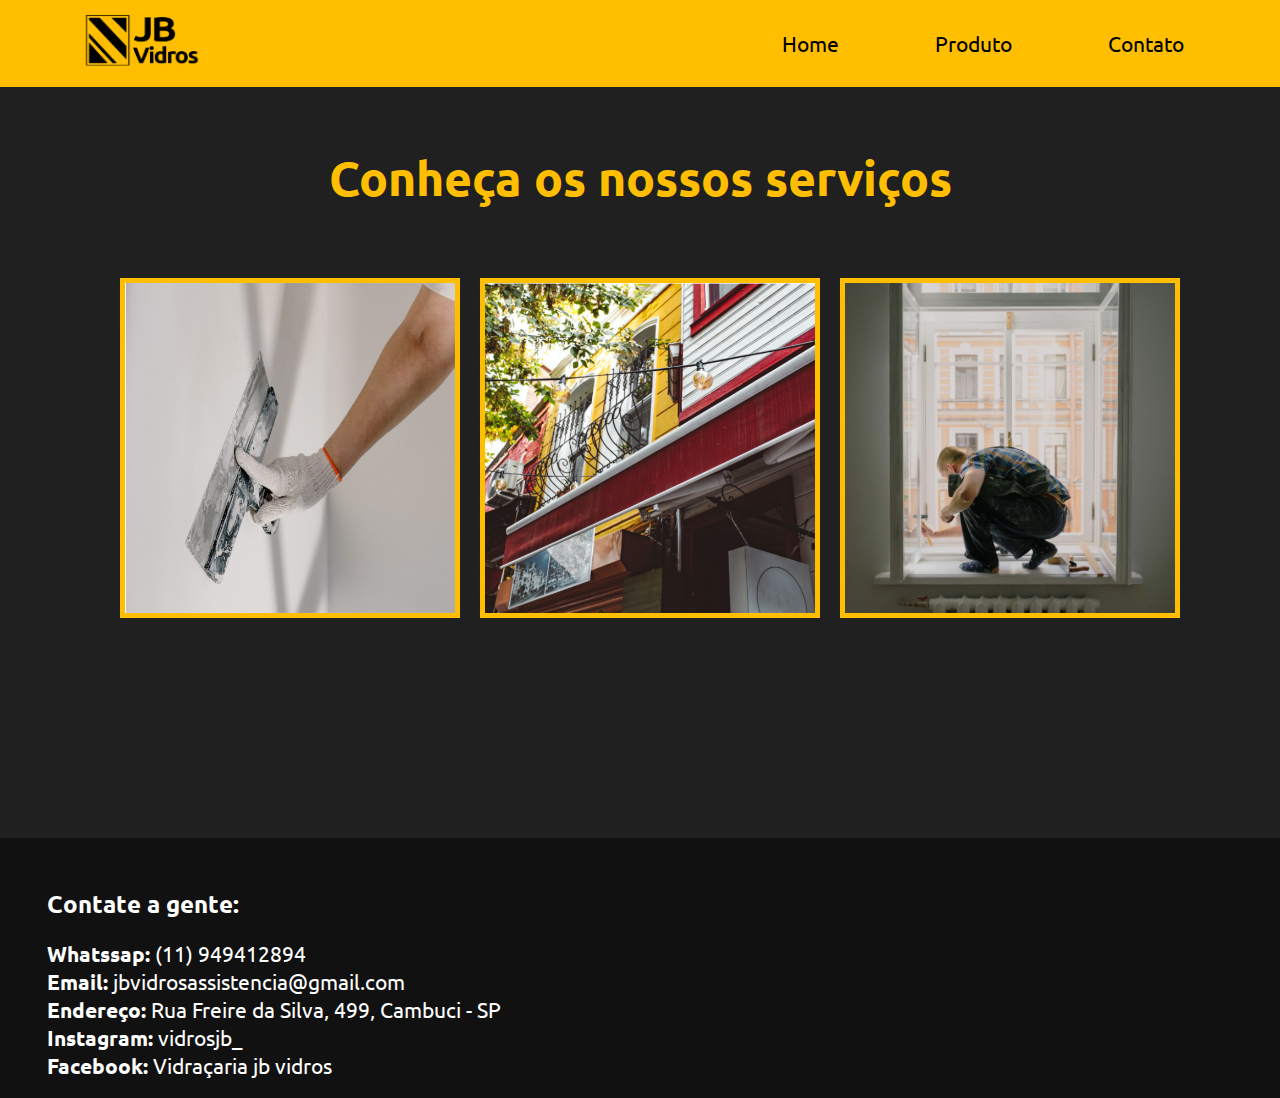
<file: docs/index.html>
<!DOCTYPE html>
<html lang="pt-BR">
  <head>
    <meta charset="UTF-8" />
    <meta http-equiv="X-UA-Compatible" content="IE=edge" />
    <meta name="viewport" content="width=device-width, initial-scale=1.0" />
    <link rel="stylesheet" href="./css/estilo.css">
    <link rel="stylesheet" href="./css/estilomobile.css">
    <link rel="stylesheet" href="./css/estilo_desktop.css">
    <title>JB VIDROS</title>
  </head>
  <body>
    <Div class="container">
        <header> <a href="index.html" id="logo-link"><img src="./imagens/versãofinal2.png" alt="" id="logo"></a>
            <nav>
                
                <ul class="nav_list">
                  <li><a href="index.html">Home</a></li>
                  <li><a href="produtos.html">Produto</a></li>
                  <li><a href="contato.html">Contato</a></li>
                </ul>
            </nav>
        </header>

        <h1 id="subtitulo">Conheça os nossos serviços</h1>
        <section class="container">
            <a href="produtos.html">
              <div class="img_container">
             <img src="./imagens/drywall.png" alt="" id="box1" class="img_boxes">
              <div class="legenda">
                  <h1>Pinturas e Drywall</h1>
              </div>
            </div>
            </a>        
            <a href="produtos.html">
            <div class="img_container">
              <img src="./imagens/fachada.png" alt="" id="box2" class="img_boxes">
              <div class="legenda">
                  <h1>Fachadas de Prédio</h1>
              </div>
            </div>
          </a>
            <a href="produtos.html">
            <div class="img_container">
              <img src="./imagens/janelas.png" alt="" id="box3" class="img_boxes">
              <div class="legenda">
                  <h1>Instalação de Janelas</h1>
              </div>
            </div>
          </a>
        <section>
        
        
    </Div>
    <footer>
        <div id="contato">
            <h2>Contate a gente:</h2>
            <p><strong>Whatssap:</strong> (11) 949412894</p>
            <p id="email"><strong>Email:</strong> jbvidrosassistencia@gmail.com</p>
            <p><strong>Endereço:</strong> Rua Freire da Silva, 499, Cambuci - SP </p>
            <p><strong>Instagram:</strong> vidrosjb_ </p>
            <p><strong>Facebook:</strong> Vidraçaria jb vidros</p>
        </div>
        <iframe src="https://www.google.com/maps/embed?pb=!1m18!1m12!1m3!1d3657.0471005217855!2d-46.619266382556155!3d-23.566751799999995!2m3!1f0!2f0!3f0!3m2!1i1024!2i768!4f13.1!3m3!1m2!1s0x94ce59694e894547%3A0xce93d663f620d1f2!2sR.%20Freire%20da%20Silva%2C%20499%20-%20Cambuci%2C%20S%C3%A3o%20Paulo%20-%20SP%2C%2001523-020!5e0!3m2!1spt-BR!2sbr!4v1679616210387!5m2!1spt-BR!2sbr" width="600" height="450" style="border:0;" allowfullscreen="" loading="lazy" referrerpolicy="no-referrer-when-downgrade" id="mapa"></iframe>

    </footer>
    
  </body>
</html>
</file>
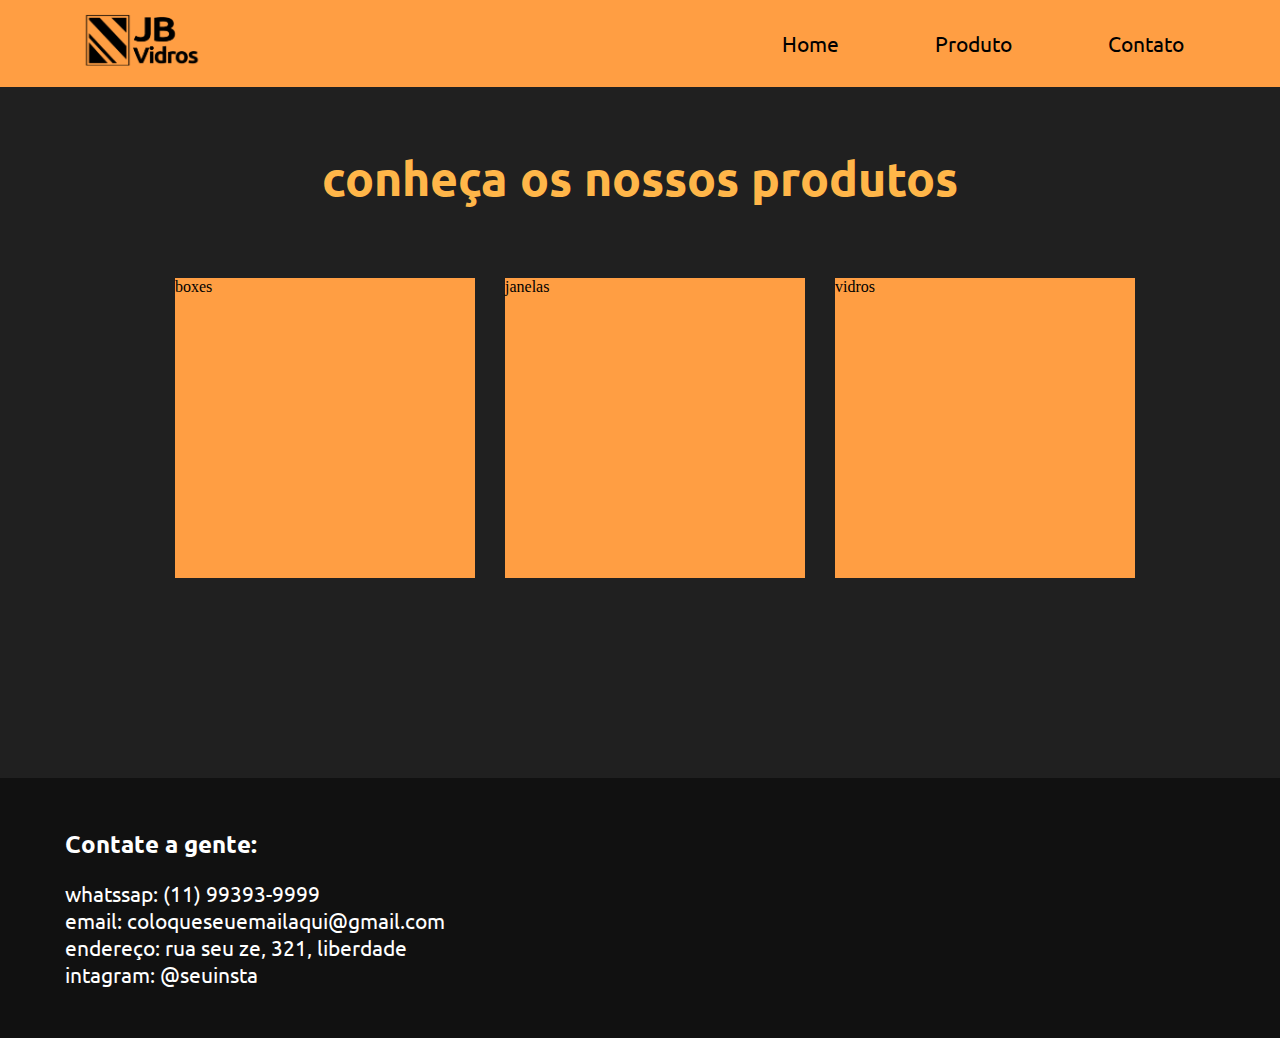
<file: pages/index.html>
<!DOCTYPE html>
<html lang="pt-BR">
  <head>
    <meta charset="UTF-8" />
    <meta http-equiv="X-UA-Compatible" content="IE=edge" />
    <meta name="viewport" content="width=device-width, initial-scale=1.0" />
    <link rel="stylesheet" href="../css/estilo.css">
    <link rel="stylesheet" href="../css/estilomobile.css">
    <title>JB VIDROS</title>
  </head>
  <body>
    <Div class="container">
        <header> <a href="home.html"><img src="../imagens/versãofinal2.png" alt="" id="logo"></a>
            <nav>
                
                <ul class="nav_list">
                  <li><a href="home.html">Home</a></li>
                  <li><a href="produtos.html">Produto</a></li>
                  <li><a href="contato.html">Contato</a></li>
                </ul>
            </nav>
        </header>

        <h1 id="subtitulo">conheça os nossos produtos</h1>
        <section class="container">
            <div class="boxes"> boxes </div>
            <div class="boxes"> janelas </div>
            <div class="boxes"> vidros </div>
        <section>
        
        
    </Div>
    <footer>
        <div id="contato">
            <h2>Contate a gente:</h2>
            <p>whatssap: (11) 99393-9999</p>
            <p>email: coloqueseuemailaqui@gmail.com</p>
            <p>endereço: rua seu ze, 321, liberdade</p>
            <p>intagram: @seuinsta</p>
        </div>
        <iframe src="https://www.google.com/maps/embed?pb=!1m18!1m12!1m3!1d3657.2536014953307!2d-46.62557298445816!3d-23.55933366740387!2m3!1f0!2f0!3f0!3m2!1i1024!2i768!4f13.1!3m3!1m2!1s0x94ce590de847a6ff%3A0xd1c1514a294df0e1!2sRua%20Otto%20de%20Alencar%2C%20315%20-%20Liberdade%2C%20S%C3%A3o%20Paulo%20-%20SP%2C%2001517-000!5e0!3m2!1spt-BR!2sbr!4v1678404687834!5m2!1spt-BR!2sbr" width="600" height="450" style="border:0;" allowfullscreen="" loading="lazy" referrerpolicy="no-referrer-when-downgrade" id="mapa"></iframe>

    </footer>
    
  </body>
</html>
</file>
<file: docs/css/estilo.css>
@import url('https://fonts.googleapis.com/css2?family=Ubuntu:ital,wght@0,500;0,700;1,700&display=swap');


*{
    margin: 0;
    padding: 0;
}
html{
    background-color: #202020;
    scroll-snap-type: mandatory;
}
header{
    width: 100%;
    background-color: #ffbf00;
    display: flex;
    justify-content: space-between;
 
    
}
#logo{
    width: 7.8rem;
    margin-left: 5rem;
}
nav{
    display: flex;
}
.nav_list{
    display: flex;
    align-items: center;
    list-style: none;
    column-gap: 4rem;
    margin-right: 5rem;

}
li a{
    
    text-decoration: none;
    font-family: 'Ubuntu';
    color: rgb(0,0,0);
    font-size: 1.3rem;
    padding: 1rem;
    border-radius: 20px
    
}
li a:hover{
    color: rgb(0,0,0);
    background-color: #e9af02;
    transition: 0.5s;
    
}

section.container{
    display: flex;
    justify-content: center;
    align-items: center;
    margin-top: 70px;
}

.img_boxes{
    width: 450px;
    height: 450px;
    background-color: #ffbf00;
    border: solid 5px #ffbf00;
    left: 0px;
    position: relative;
    z-index: -1;
    
    
}

.img_container{
    position: relative;
    width: 460px;
    transition: 1s;
    margin-left: 30px;
    background-color: transparent;
}
.legenda{
    visibility: hidden;
    position: absolute;
    left: 50px;
    bottom: 30px;
}

.legenda h1{
    margin: 0px;
    color: white;
    font-family: Arial, Helvetica, sans-serif;
}

.img_container:hover .legenda{
    transition: 1.5s;
    visibility: visible;
    
}
.img_container:hover{
    transition: 3s;
    background: linear-gradient(to bottom, rgba(0,0,0,0) 9.74%, #ffbf00 100%);
   
}

#subtitulo{
    font-family: 'Ubuntu', Arial, Helvetica, sans-serif;
    color: #ffbf00;
    margin-top: 60px;
    font-size: 3rem;
    text-align: center;
}

body{
    display: grid;
}
footer{
    
    padding-top: 30px;
    padding-bottom: 30px;
    display: flex;
    justify-content: space-around;
    width: 100%;
    height: 200px;
    margin-top: 200px;
    background-color: #111111;
    color: white;
    font-family: 'Ubuntu';
}
div#contato h2{
    margin-bottom: 20px;
}
div#contato{
    margin-top: 20px;
}
div#contato p{
    font-size: 16pt;
}
#mapa{
    width: 50%;
    height: 100%;
    border-radius: 10px;
}
@media screen and (min-width: 1710px){
    footer{
        padding-top: 30px;
        padding-bottom: 30px;
        display: flex;
        justify-content: space-around;
        width: 100%;
        height: 200px;
        margin-top: 300px;
        background-color: #111111;
        color: white;
        font-family: 'Ubuntu';
    }
}
@media screen  and (min-width: 600px) and(max-width: 770px){
    footer{
        padding-top: 30px;
        padding-bottom: 30px;
        padding-left: 20px;
        display: flex;
        justify-content: space-around;
        width: 100%;
        height: 200px;
        margin-top: 300px;
        background-color: #111111;
        color: white;
        font-family: 'Ubuntu';
    }
    
}
</file>
<file: docs/css/estilomobile.css>
@media  screen and (max-width: 500px)  {
    *{
        width: 300px;
    }
    #logo-link{
        width: 100px;
    }
    #subtitulo{
        
        margin-top: 60px;
        font-size: 1.7rem;
        text-align: center;
        margin-left: 1.9rem;
    }
    
    section.container{
        width: 500px;
        display: flex;
        flex-direction: column;
        justify-content: center;
        align-items: flex-start;
        margin-top: 70px;
        row-gap: 20px;
    }

    body{
        overflow-x: hidden;
    }

    header{
        width: 500px;
        background-color: #ffbf00;
        display: flex;
        justify-content: space-around;
        column-gap: -1000px;
     
    }
    #logo{
        width: 5rem;
        margin-left: 5px;
        margin-top: 5px;
    }
    
    nav{
        align-items: center;
    }

    .nav_list{
        column-gap: 10px;
        margin-left: -50px;
      
    }
    li{
        width: 80px;
    }
    li a{
        font-size: 1rem;
        padding: 1rem;
    
    }
    footer{
        padding-top: 30px;
        padding-bottom: 30px;
        display: flex;
        flex-direction: column;
        justify-content: space-around;
        width: 500px;
        height: 600px;
        margin-top: 100px;
        background-color: #111111;
        color: white;
        font-family: 'Ubuntu';
    }
    div#contato h2{
        margin-bottom: 20px;
        margin-left: 15px;
    }
    div#contato{
        margin-top: 20px;
        margin-left: 10px;
    }
    div#contato p{
        font-size: 16pt;
        margin-bottom: 10px;
    }
    #mapa{
        width: 50%;
        height: 50%;
        border-radius: 10px;
        margin-left: 10px;
    }
    #email{
        width: 380px;
    }
    

}
@media screen and (max-width: 500px) and (min-width: 390px){
    header{
        width: 500px;
        background-color: #ffbf00;
        display: flex;
        justify-content: space-around;
        column-gap: -1000px;
     
    }
    
    #logo{
        width: 5rem;
        margin-left: 5px;
        margin-top: 5px;
    }
    
    nav{
        align-items: center;
    }

    .nav_list{
        column-gap: 10px;
        margin-left: -50px;
      
    }
    li{
        width: 80px;
    }
    li a{
        font-size: 1rem;
        padding: 1rem;
    
    }

    #subtitulo{
        
        margin-top: 60px;
        font-size: 1.7rem;
        text-align: center;
        margin-left: 3.5rem;
    }
    div#contato h2{
        margin-bottom: 20px;
        margin-left: 15px;
    }
    div#contato{
        margin-top: 20px;
        margin-left: 10px;
    }
    div#contato p{
        font-size: 16pt;
    }
    #mapa{
        width: 50%;
        height: 50%;
        border-radius: 10px;
        margin-left: 10px;
    }
}
@media screen and (max-width: 385px ) and (min-width: 321px){
    header{
        width: 500px;
        background-color: #ffbf00;
        display: flex;
        justify-content: space-around;
        column-gap: -1000px;
     
    }
    #logo{
        width: 4rem;
        margin-left: -15px;
        margin-top: 5px;
    }
    .nav_list{
        column-gap: 10px;
        margin-left: -50px;
      
    }
    li{
        margin-left: -16px;
    }
    li:first-child{
        width: 70px;
        margin-right: -4px;
    }
    li a{
        font-size: 12pt;
        padding: 2px;
        margin-left: 5px;
    }

    div.boxes{
        width: 200px;
        height: 200px;
        background-color: #ff8000;
        margin-left: 60px;
    }
    div#contato h2{
        margin-bottom: 20px;
        margin-left: 15px;
    }
    div#contato{
        margin-top: 20px;
        margin-left: 10px;
    }
    div#contato p{
        font-size: 15pt;
    }
    #mapa{
        width: 50%;
        height: 50%;
        border-radius: 10px;
        margin-left: 10px;
    }
    
}
@media screen and (max-width: 320px){
    header{
        width: 500px;
        background-color: #ffbf00;
        display: flex;
        justify-content: space-around;
        column-gap: -1000px;
     
    }
    #subtitulo{
        
        margin-top: 60px;
        font-size: 1.7rem;
        text-align: center;
        margin-left: 0.4rem;
    }
    #logo{
        width: 4rem;
        margin-left: -15px;
        margin-top: 5px;
    }
    .nav_list{
    
        column-gap: 10px;
        margin-left: -70px;
      
    }
    li{
        margin-left: -16px;
    }
    li:first-child{
        width: 70px;
        margin-right: -4px;
    }
    li a{
        font-size: 12pt;
        padding: 2px;
        margin-left: 5px;
    }


    div#contato p{
        font-size: 13pt;
        
    }
    div#contato h2{
        margin-bottom: 20px;
        margin-left: 15px;
    }
    div#contato{
        margin-top: 20px;
        margin-left: 10px;
    }
    div#contato p{
        font-size: 13pt;
    }
    #mapa{
        width: 50%;
        height: 50%;
        border-radius: 10px;
        margin-left: 10px;
    }


}
</file>
<file: docs/css/estilo_desktop.css>
.img_boxes{
    width: 350px;
    height: 350px;
    background-color: #ffbf00;
    border: solid 5px #ffbf00;
    left: 0px;
    position: relative;
    z-index: -1;
    
}


.img_container{
    position: relative;
    width: 360px;
    height: 360px;
    transition: 1s;
    margin-left: 20px;
    
}

.legenda{
    visibility: hidden;
    position: absolute;
    left: 30px;
    bottom: 30px;
    
}

.legenda h1{
    margin: 0px;
    color: white;
    font-family: Arial, Helvetica, sans-serif;
    font-size: 16pt;
}

.img_container:hover .legenda{
    transition: 1.5s;
    visibility: visible;
    
}
.img_container:hover{
    transition: 3s;
    background: linear-gradient(to bottom, rgba(0,0,0,0) 9.74%, #ffbf00 100%);
   
}

@media  screen and (max-width: 1024px) {
    
    .img_boxes{
        width: 250px;
        height: 250px;
        background-color: #ffbf00;
        border: solid 5px #ffbf00;
        left: 0px;
        position: relative;
        z-index: -1;
        
    }
    
    .img_container{
        position: relative;
        width: 260px;
        height: 260px;
        transition: 1s;
        margin-left: 20px;
        
    }
    .legenda{
        visibility: hidden;
        position: absolute;
        left: 30px;
        bottom: 30px;
        
    }
    
    .legenda h1{
        margin: 0px;
        color: white;
        font-family: Arial, Helvetica, sans-serif;
        font-size: 16pt;
    }
    
    .img_container:hover .legenda{
        transition: 1.5s;
        visibility: visible;
        
    }
    .img_container:hover{
        transition: 3s;
        background: linear-gradient(to bottom, rgba(0,0,0,0) 9.74%, #ffbf00 100%);
       
    }


}

@media  screen and (max-width: 768px) {
    
    .img_boxes{
        width: 190px;
        height: 190px;
        background-color: #ffbf00;
        border: solid 5px #ffbf00;
        left: 0px;
        position: relative;
        z-index: -1;
        
    }
    
    .img_container{
        position: relative;
        width: 200px;
        height: 200px;
        transition: 1s;
        margin-left: 20px;
        
    }
    .legenda{
        visibility: hidden;
        position: absolute;
        left: 30px;
        bottom: 30px;
        
    }
    
    .legenda h1{
        margin: 0px;
        color: white;
        font-family: Arial, Helvetica, sans-serif;
        font-size: 16pt;
    }
    
    .img_container:hover .legenda{
        transition: 1.5s;
        visibility: visible;
        
    }
    .img_container:hover{
        transition: 3s;
        background: linear-gradient(to bottom, rgba(0,0,0,0) 9.74%, #ffbf00 100%);
       
    }


}

@media  screen and (max-width: 1420px) and (min-width:1026px){
    
    .img_boxes{
        width: 330px;
        height: 330px;
        background-color: #ffbf00;
        border: solid 5px #ffbf00;
        left: 0px;
        position: relative;
        z-index: -1;
        
    }
    
    .img_container{
        position: relative;
        width: 340px;
        transition: 1s;
        margin-left: 20px;
        
    }
    .legenda{
        visibility: hidden;
        position: absolute;
        left: 30px;
        bottom: 30px;
        
    }
    
    .legenda h1{
        margin: 0px;
        color: white;
        font-family: Arial, Helvetica, sans-serif;
        font-size: 16pt;
    }
    
    .img_container:hover .legenda{
        transition: 1.5s;
        visibility: visible;
        
    }
    .img_container:hover{
        transition: 3s;
        background: linear-gradient(to bottom, rgba(0,0,0,0) 9.74%, #ffbf00 100%);
       
    }


}
@media  screen and (max-width: 425px) and (min-width:376px){
    
    .img_boxes{
        width: 350px;
        height: 350px;
        background-color: #ffbf00;
        border: solid 5px #ffbf00;
        left: 0px;
        position: relative;
        z-index: -1;
        
    }
    
    .img_container{
        position: relative;
        width: 360px;
        height: 360px;
        transition: 1s;
        margin-left: 20px;
        
    }
    .legenda{
        visibility: hidden;
        position: absolute;
        left: 30px;
        bottom: 30px;
        text-shadow: 1px 1px 0px #000;
        
    }
    
    .legenda h1{
        margin: 0px;
        color: white;
        font-family: Arial, Helvetica, sans-serif;
        font-size: 16pt;
    }
    
    .img_container:hover .legenda{
        transition: 1.5s;
        visibility: visible;
        
    }
    .img_container:hover{
        transition: 3s;
        background: linear-gradient(to bottom, rgba(0,0,0,0) 9.74%, #ffbf00 100%);
       
    }


}
@media  screen and (max-width: 375px) and (min-width: 321px){
    
    .img_boxes{
        width: 300px;
        height: 300px;
        background-color: #ffbf00;
        border: solid 5px #ffbf00;
        left: 0px;
        position: relative;
        z-index: -1;
        
    }
    
    .img_container{
        position: relative;
        width: 310px;
        height: 310px;
        transition: 1s;
        margin-left: 20px;
        
    }
    
    .legenda{
        visibility: hidden;
        position: absolute;
        left: 30px;
        bottom: 30px;
        text-shadow: 1px 1px 0px #000;
        
    }
    
    .legenda h1{
        margin: 0px;
        color: white;
        font-family: Arial, Helvetica, sans-serif;
        font-size: 16pt;
    }
    
    .img_container:hover .legenda{
        transition: 1.5s;
        visibility: visible;
        
    }
    .img_container:hover{
        transition: 3s;
        background: linear-gradient(to bottom, rgba(0,0,0,0) 9.74%, #ffbf00 100%);
       
    }


}
@media  screen and (max-width: 320px) {
    
    .img_boxes{
        width: 260px;
        height: 260px;
        background-color: #ffbf00;
        border: solid 5px #ffbf00;
        left: 0px;
        position: relative;
        z-index: -1;
        
    }
    
    .img_container{
        position: relative;
        width: 270px;
        height: 270px;
        transition: 1s;
        margin-left: 20px;
        
    }
    .legenda{
        visibility: hidden;
        position: absolute;
        left: 20px;
        bottom: 30px;
        text-shadow: 1px 1px 0px #000;
        
    }
    
    .legenda h1{
        margin: 0px;
        color: white;
        font-family: Arial, Helvetica, sans-serif;
        font-size: 16pt;
    }
    
    .img_container:hover .legenda{
        transition: 1.5s;
        visibility: visible;
        
    }
    .img_container:hover{
        transition: 3s;
        background: linear-gradient(to bottom, rgba(0,0,0,0) 9.74%, #ffbf00 100%);
       
    }


}
</file>
<file: css/estilo.css>
@import url('https://fonts.googleapis.com/css2?family=Ubuntu:ital,wght@0,500;0,700;1,700&display=swap');


*{
    margin: 0;
    padding: 0;
}
html{
    background-color: #202020;
    scroll-snap-type: mandatory;
}
header{
    width: 100%;
    background-color: #ff9e43;
    display: flex;
    justify-content: space-between;
 
    
}
#logo{
    width: 7.8rem;
    margin-left: 5rem;
}
nav{
    display: flex;
}
.nav_list{
    display: flex;
    align-items: center;
    list-style: none;
    column-gap: 4rem;
    margin-right: 5rem;

}
li a{
    
    text-decoration: none;
    font-family: 'Ubuntu';
    color: rgb(0,0,0);
    font-size: 1.3rem;
    padding: 1rem;
    border-radius: 20px
    
}
li a:hover{
    color: rgb(0,0,0);
    background-color: rgb(230, 130, 0);
    transition: 0.5s;
    
}

section.container{
    display: flex;
    justify-content: center;
    align-items: center;
    margin-top: 70px;
}
@media  screen and(min-width: 1000px) {
    div.boxes{
        width: 300px;
        height: 300px;
        background-color: #ff9e43;
        margin-left: 30px;
        text-align: centers;
    }
    
    div.boxes:hover{
        width: 400px;
        height: 400px;
        transition: 1.5s;
    
    }
    div.boxes:not(:hover){
        width: 300px;
        height: 300px;
        transition: 1s;
    
    }
}
div.boxes{
    width: 300px;
    height: 300px;
    background-color: #ff9e43;
    margin-left: 30px;
    text-align: centers;
}

div.boxes:hover{
    width: 400px;
    height: 400px;
    transition: 1.5s;

}
div.boxes:not(:hover){
    width: 300px;
    height: 300px;
    transition: 1s;

}
#subtitulo{
    font-family: 'Ubuntu', Arial, Helvetica, sans-serif;
    color: rgb(255, 182, 73);
    margin-top: 60px;
    font-size: 3rem;
    text-align: center;
}

body{
    display: grid;
    
}
footer{
    padding-top: 30px;
    padding-bottom: 30px;
    display: flex;
    justify-content: space-around;
    width: 100%;
    height: 200px;
    margin-top: 200px;
    background-color: #111111;
    color: white;
    font-family: 'Ubuntu';
}
div#contato h2{
    margin-bottom: 20px;
}
div#contato{
    margin-top: 20px;
}
div#contato p{
    font-size: 16pt;
}
#mapa{
    width: 50%;
    height: 100%;
    border-radius: 10px;
}
</file>
<file: css/estilomobile.css>
@media  screen and (max-width: 500px) {
    *{
        width: 300px;
    }
    #subtitulo{
        
        margin-top: 60px;
        font-size: 1.7rem;
        text-align: start;
        margin-left: 30px;
    }
    
    section.container{
        width: 500px;
        display: flex;
        flex-direction: column;
        justify-content: center;
        align-items: flex-start;
        margin-top: 70px;
        row-gap: 20px;
    }

    div.boxes{
        width: 200px;
        height: 200px;
        background-color: #ff8000;
        margin-left: 100px;
    }
    div.boxes:not(:hover){
        width: 250px;
        height: 250px;
    }
    
    div.boxes:hover{
        width: 300px;
        height: 300px;
    }
    
   
    body{
        overflow-x: hidden;
    }

    header{
        width: 500px;
        background-color: #ff9e43;
        display: flex;
        justify-content: space-between;
     
    }
    #logo{
        width: 5rem;
        margin-left: 2rem;
    }
    
    nav{
        align-items: center;
    }

    .nav_list{
        column-gap: 1rem;
        margin-left: 35px;
    }
    li{
        width: 80px;
    }
    li a{
        font-size: 1rem;
        padding: 1rem;
    
    }
    footer{
        padding-top: 30px;
        padding-bottom: 30px;
        display: flex;
        flex-direction: column;
        justify-content: space-around;
        width: 500px;
        height: 600px;
        margin-top: 100px;
        background-color: #111111;
        color: white;
        font-family: 'Ubuntu';
    }
    div#contato h2{
        margin-bottom: 20px;
        margin-left: 15px;
    }
    div#contato{
        margin-top: 20px;
        margin-left: 10px;
    }
    div#contato p{
        font-size: 16pt;
    }
    #mapa{
        width: 50%;
        height: 50%;
        border-radius: 10px;
        margin-left: 10px;
    }
    






}
</file>
